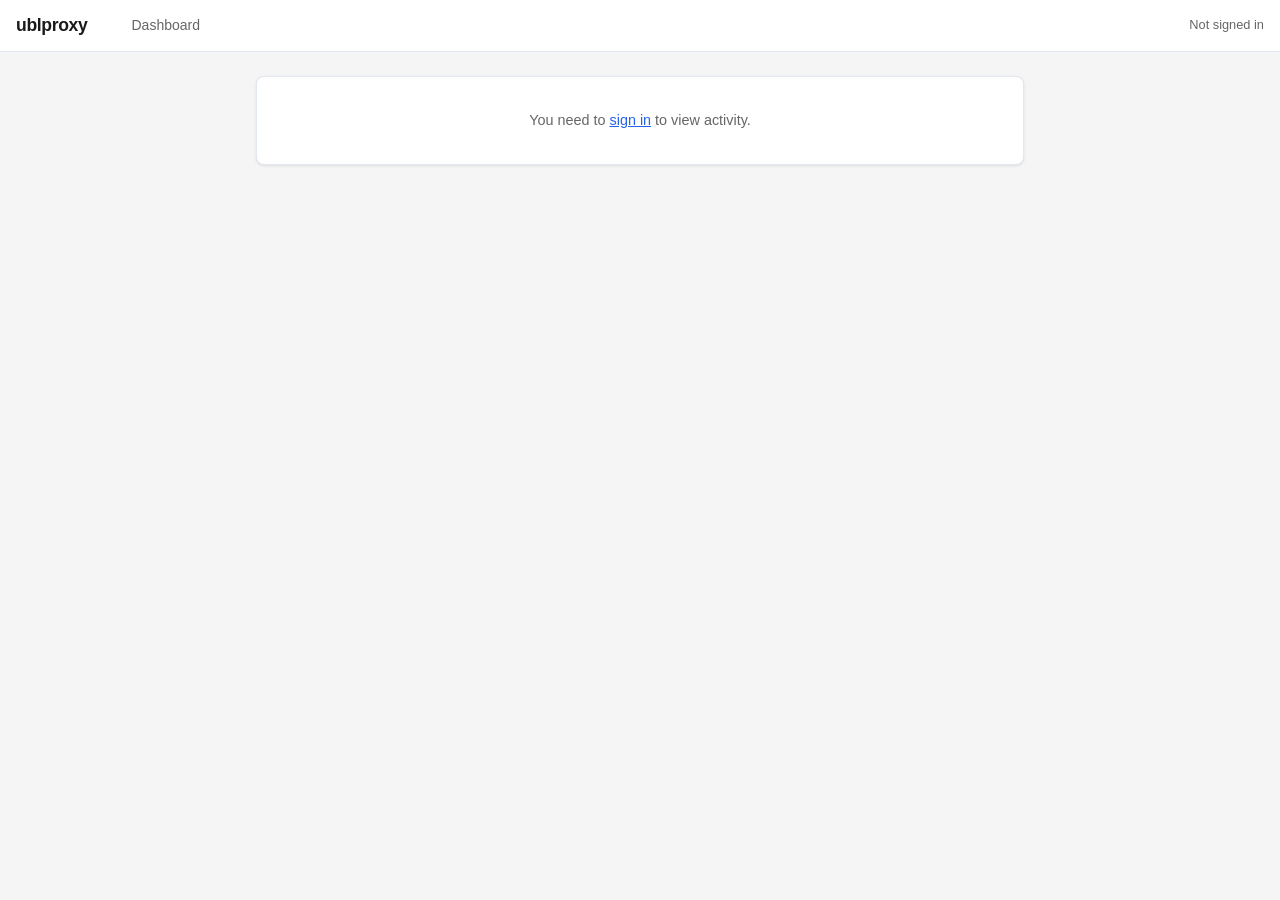
<file: static/activity.html>
<!DOCTYPE html>
<html lang="en">
<head>
<meta charset="utf-8">
<meta name="viewport" content="width=device-width, initial-scale=1">
<title>Activity - ublproxy</title>
<link rel="stylesheet" href="/static/shared.css">
</head>
<body>
<nav class="nav">
  <a href="/" class="nav-brand">ublproxy</a>
  <ul class="nav-links">
    <li><a href="/" class="nav-link">Dashboard</a></li>
    <li><a href="/rules" class="nav-link" data-auth>Rules</a></li>
    <li><a href="/subscriptions" class="nav-link" data-auth>Subscriptions</a></li>
    <li><a href="/activity" class="nav-link" data-admin>Activity</a></li>
    <li><a href="/users" class="nav-link" data-admin>Users</a></li>
  </ul>
  <div class="nav-right">
    <span class="nav-status" id="nav-status">Checking&hellip;</span>
    <a href="#" class="btn btn-ghost btn-sm hidden" id="nav-logout">Sign out</a>
  </div>
</nav>

<main class="main">
  <div id="unauth-view" class="hidden">
    <div class="card auth-card">
      <p class="page-subtitle">You need to <a href="/" style="color:var(--color-primary)">sign in</a> to view activity.</p>
    </div>
  </div>

  <div id="forbidden-view" class="hidden">
    <div class="card auth-card">
      <p class="page-subtitle">Admin access required to view activity.</p>
    </div>
  </div>

  <div id="auth-view" class="hidden">
    <div class="page-header">
      <h1 class="page-title">Activity</h1>
      <p class="page-subtitle">Recent proxy events. Auto-refreshes every 5 seconds.</p>
    </div>

    <div class="filter-bar" id="filter-bar">
      <button class="filter-btn active" data-filter="all">All</button>
      <button class="filter-btn" data-filter="blocked">Blocked</button>
      <button class="filter-btn" data-filter="passthrough">Passthrough</button>
      <button class="filter-btn" data-filter="element-hidden">Element Hidden</button>
    </div>

    <div class="card">
      <ul class="item-list" id="activity-list"></ul>
      <div class="empty-state" id="activity-empty">No activity yet. Browse the web through the proxy to see events here.</div>
    </div>
  </div>
</main>

<script src="/static/shared.js"></script>
<script>
(function() {
  'use strict';
  var U = window.ublproxy;

  var activityList = document.getElementById('activity-list');
  var activityEmpty = document.getElementById('activity-empty');
  var activeFilter = 'all';
  var refreshTimer = null;
  var allEntries = [];

  function onAuth() {
    if (!U.isAdmin()) {
      U.hide(document.getElementById('auth-view'));
      U.hide(document.getElementById('unauth-view'));
      U.show(document.getElementById('forbidden-view'));
      return;
    }
    U.show(document.getElementById('auth-view'));
    U.hide(document.getElementById('unauth-view'));
    U.hide(document.getElementById('forbidden-view'));
    loadActivity();
    refreshTimer = setInterval(loadActivity, 5000);
  }

  function onUnauth() {
    U.hide(document.getElementById('auth-view'));
    U.hide(document.getElementById('forbidden-view'));
    U.show(document.getElementById('unauth-view'));
    if (refreshTimer) clearInterval(refreshTimer);
  }

  async function loadActivity() {
    try {
      var resp = await fetch('/api/activity?limit=200', { headers: U.authHeaders() });
      if (resp.status === 403) {
        U.hide(document.getElementById('auth-view'));
        U.show(document.getElementById('forbidden-view'));
        if (refreshTimer) clearInterval(refreshTimer);
        return;
      }
      if (!resp.ok) return;
      allEntries = await resp.json();
      renderActivity();
    } catch (_) {}
  }

  function renderActivity() {
    var filtered = activeFilter === 'all' ? allEntries : allEntries.filter(function(e) {
      return e.type === activeFilter;
    });

    activityList.innerHTML = '';

    if (filtered.length === 0) {
      activityEmpty.textContent = activeFilter === 'all'
        ? 'No activity yet. Browse the web through the proxy to see events here.'
        : 'No ' + activeFilter + ' events.';
      U.show(activityEmpty);
      return;
    }
    U.hide(activityEmpty);

    filtered.forEach(function(entry) {
      var li = document.createElement('li');
      li.className = 'activity-item';

      var time = document.createElement('span');
      time.className = 'activity-time';
      time.textContent = formatTime(entry.timestamp);

      var badge = document.createElement('span');
      badge.className = 'badge ' + badgeClass(entry.type);
      badge.textContent = entry.type;

      var detail = document.createElement('div');
      detail.className = 'activity-detail';
      detail.textContent = entry.url || entry.host;

      if (entry.rule) {
        var ruleEl = document.createElement('div');
        ruleEl.className = 'activity-rule';
        ruleEl.textContent = entry.rule;
        detail.appendChild(ruleEl);
      }

      li.appendChild(time);
      li.appendChild(badge);
      li.appendChild(detail);
      activityList.appendChild(li);
    });
  }

  function badgeClass(type) {
    if (type === 'blocked') return 'badge-blocked';
    if (type === 'passthrough') return 'badge-passthrough';
    if (type === 'element-hidden') return 'badge-element';
    return 'badge-allowed';
  }

  function formatTime(ts) {
    if (!ts) return '';
    var d = new Date(ts);
    var h = d.getHours().toString().padStart(2, '0');
    var m = d.getMinutes().toString().padStart(2, '0');
    var s = d.getSeconds().toString().padStart(2, '0');
    return h + ':' + m + ':' + s;
  }

  // Filter buttons
  document.querySelectorAll('.filter-btn').forEach(function(btn) {
    btn.addEventListener('click', function() {
      document.querySelectorAll('.filter-btn').forEach(function(b) { b.classList.remove('active'); });
      btn.classList.add('active');
      activeFilter = btn.dataset.filter;
      renderActivity();
    });
  });

  U.checkSession(onAuth, onUnauth);
})();
</script>
</body>
</html>
</file>
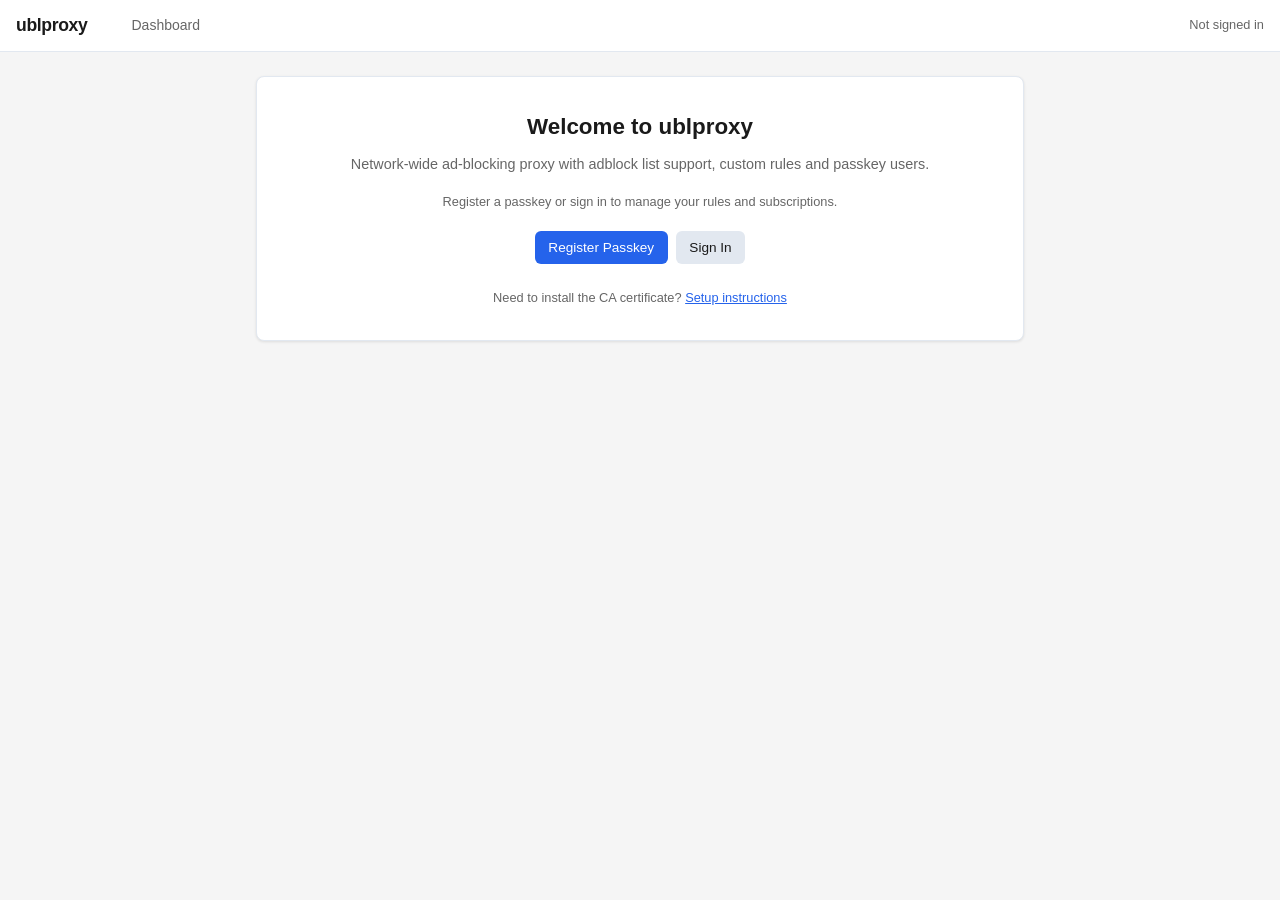
<file: static/portal.html>
<!DOCTYPE html>
<html lang="en">
<head>
<meta charset="utf-8">
<meta name="viewport" content="width=device-width, initial-scale=1">
<title>ublproxy</title>
<link rel="stylesheet" href="/static/shared.css">
</head>
<body>
<nav class="nav">
  <a href="/" class="nav-brand">ublproxy</a>
  <ul class="nav-links">
    <li><a href="/" class="nav-link">Dashboard</a></li>
    <li><a href="/rules" class="nav-link" data-auth>Rules</a></li>
    <li><a href="/subscriptions" class="nav-link" data-auth>Subscriptions</a></li>
    <li><a href="/activity" class="nav-link" data-admin>Activity</a></li>
    <li><a href="/users" class="nav-link" data-admin>Users</a></li>
  </ul>
  <div class="nav-right">
    <span class="nav-status" id="nav-status">Checking&hellip;</span>
    <a href="#" class="btn btn-ghost btn-sm hidden" id="nav-logout">Sign out</a>
  </div>
</nav>

<main class="main">
  <!-- Unauthenticated: show auth card -->
  <div id="unauth-view" class="hidden">
    <div class="card auth-card">
      <h2 class="page-title">Welcome to ublproxy</h2>
      <p class="page-subtitle" style="margin-top:0.5rem">Network-wide ad-blocking proxy with adblock list support, custom rules and passkey users.</p>
      <p class="help-text" style="margin-top:1rem">Register a passkey or sign in to manage your rules and subscriptions.</p>
      <div class="auth-buttons" style="margin-top:1.25rem">
        <button class="btn btn-primary" id="btn-register">Register Passkey</button>
        <button class="btn btn-secondary" id="btn-login">Sign In</button>
      </div>
      <div class="msg" id="auth-msg"></div>
      <p class="help-text" style="margin-top:1.5rem">
        Need to install the CA certificate? <a href="/setup" style="color:var(--color-primary)">Setup instructions</a>
      </p>
    </div>
  </div>

  <!-- Authenticated: show dashboard -->
  <div id="auth-view" class="hidden">
    <div class="page-header">
      <h1 class="page-title">Dashboard</h1>
      <p class="page-subtitle">Your ad-blocking proxy at a glance.</p>
    </div>

    <div class="stats-grid" id="stats-grid">
      <div class="stat-card">
        <div class="stat-value" id="stat-rules">-</div>
        <div class="stat-label">Custom rules</div>
      </div>
      <div class="stat-card">
        <div class="stat-value" id="stat-subs">-</div>
        <div class="stat-label">Subscriptions</div>
      </div>
      <div class="stat-card">
        <div class="stat-value" id="stat-blocked">-</div>
        <div class="stat-label">Blocked recently</div>
      </div>
      <div class="stat-card">
        <div class="stat-value" id="stat-passthrough">-</div>
        <div class="stat-label">Passthrough</div>
      </div>
    </div>

    <div class="card">
      <div class="card-header">
        <h3 class="card-title">Element Picker</h3>
      </div>
      <p class="help-text" style="margin-top:0">
        Press <kbd>Alt+Shift+B</kbd> on any proxied page to open the interactive element picker.
        Select an element to create a CSS hiding rule that removes it from the page.
      </p>
    </div>

    <div class="card">
      <div class="card-header">
        <h3 class="card-title">Quick Links</h3>
      </div>
      <p class="help-text" style="margin-top:0">
        <a href="/rules" style="color:var(--color-primary)">Manage Rules</a> &middot;
        <a href="/subscriptions" style="color:var(--color-primary)">Manage Subscriptions</a> &middot;
        <a href="/activity" style="color:var(--color-primary)">View Activity</a> &middot;
        <a href="/setup" style="color:var(--color-primary)">Setup Instructions</a>
      </p>
    </div>
  </div>
</main>

<script src="/static/shared.js"></script>
<script>
(function() {
  'use strict';
  var U = window.ublproxy;

  var authView = document.getElementById('auth-view');
  var unauthView = document.getElementById('unauth-view');
  var authMsg = document.getElementById('auth-msg');

  function onAuth() {
    U.hide(unauthView);
    U.show(authView);
    loadStats();
  }

  function onUnauth() {
    U.show(unauthView);
    U.hide(authView);
  }

  async function loadStats() {
    try {
      var [rulesResp, subsResp, statsResp] = await Promise.all([
        fetch('/api/rules', { headers: U.authHeaders() }),
        fetch('/api/subscriptions', { headers: U.authHeaders() }),
        fetch('/api/activity/stats', { headers: U.authHeaders() })
      ]);

      if (rulesResp.ok) {
        var rules = await rulesResp.json();
        document.getElementById('stat-rules').textContent = rules.length;
      }
      if (subsResp.ok) {
        var subs = await subsResp.json();
        document.getElementById('stat-subs').textContent = subs.length;
      }
      if (statsResp.ok) {
        var stats = await statsResp.json();
        document.getElementById('stat-blocked').textContent = stats.blocked || 0;
        document.getElementById('stat-passthrough').textContent = stats.passthrough || 0;
      }
    } catch (_) {}
  }

  document.getElementById('btn-register').addEventListener('click', function() {
    U.register(authMsg, function() { U.checkSession(onAuth, onUnauth); });
  });

  document.getElementById('btn-login').addEventListener('click', function() {
    U.login(authMsg, function() { U.checkSession(onAuth, onUnauth); });
  });

  U.checkSession(onAuth, onUnauth);
})();
</script>
</body>
</html>
</file>
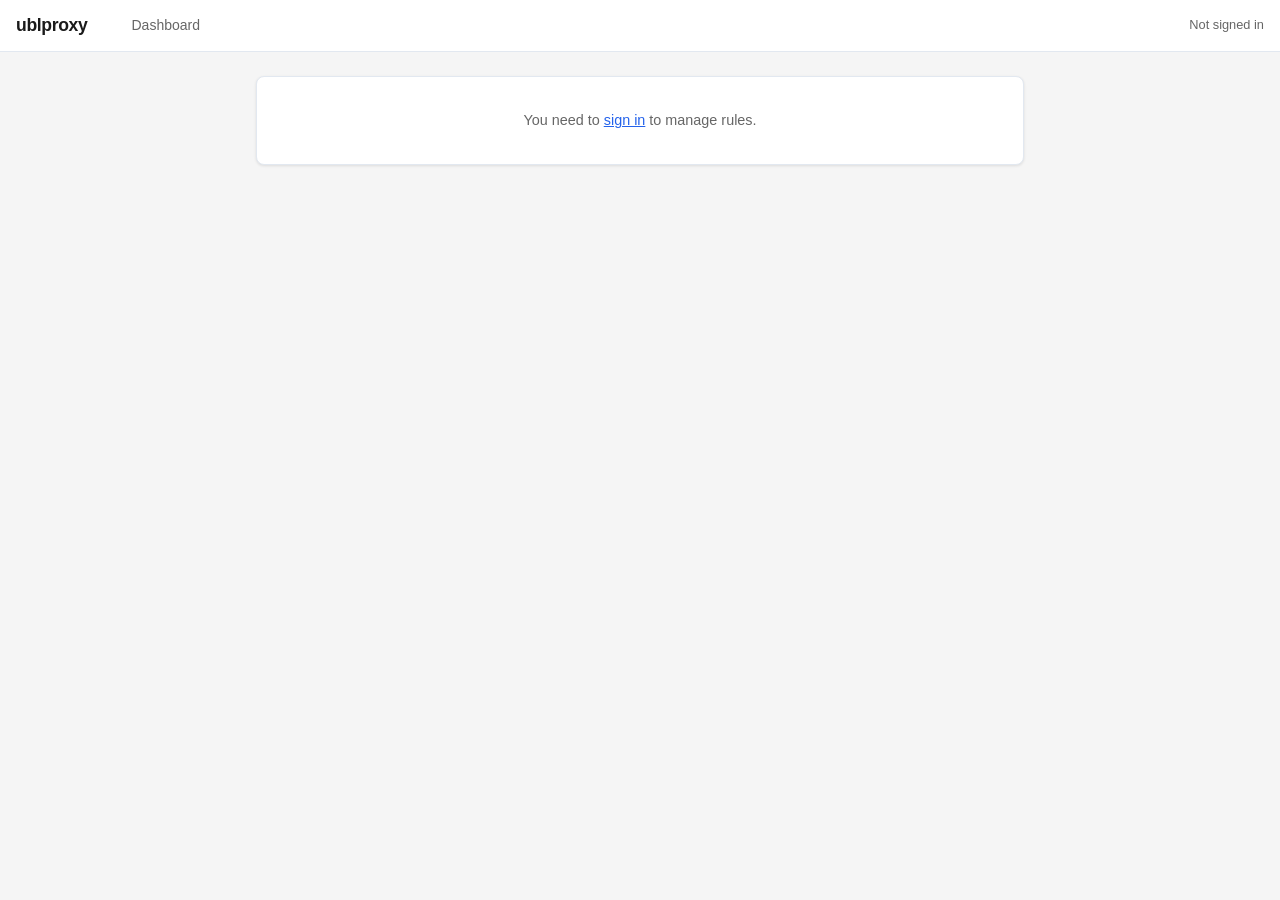
<file: static/rules.html>
<!DOCTYPE html>
<html lang="en">
<head>
<meta charset="utf-8">
<meta name="viewport" content="width=device-width, initial-scale=1">
<title>Rules - ublproxy</title>
<link rel="stylesheet" href="/static/shared.css">
</head>
<body>
<nav class="nav">
  <a href="/" class="nav-brand">ublproxy</a>
  <ul class="nav-links">
    <li><a href="/" class="nav-link">Dashboard</a></li>
    <li><a href="/rules" class="nav-link" data-auth>Rules</a></li>
    <li><a href="/subscriptions" class="nav-link" data-auth>Subscriptions</a></li>
    <li><a href="/activity" class="nav-link" data-admin>Activity</a></li>
    <li><a href="/users" class="nav-link" data-admin>Users</a></li>
  </ul>
  <div class="nav-right">
    <span class="nav-status" id="nav-status">Checking&hellip;</span>
    <a href="#" class="btn btn-ghost btn-sm hidden" id="nav-logout">Sign out</a>
  </div>
</nav>

<main class="main">
  <div id="unauth-view" class="hidden">
    <div class="card auth-card">
      <p class="page-subtitle">You need to <a href="/" style="color:var(--color-primary)">sign in</a> to manage rules.</p>
    </div>
  </div>

  <div id="auth-view" class="hidden">
    <div class="page-header">
      <h1 class="page-title">Rules <span class="card-count" id="rules-count"></span></h1>
      <p class="page-subtitle">Custom blocking and element hiding rules.</p>
    </div>

    <div class="card">
      <div class="card-header">
        <h3 class="card-title">Add Rule</h3>
      </div>
      <div class="form-row">
        <input type="text" class="form-input" id="rule-input" placeholder="Rule (e.g. ##.ad-banner or ||ads.example.com^)">
        <input type="text" class="form-input form-input-narrow" id="rule-domain" placeholder="Domain (optional)">
        <button class="btn btn-primary btn-sm" id="btn-add-rule">Add</button>
      </div>
      <div class="msg" id="rules-msg"></div>
      <details style="margin-top:0.75rem">
        <summary style="font-size:0.8rem;color:var(--color-text-muted);cursor:pointer">Syntax reference</summary>
        <div class="help-text" style="margin-top:0.5rem">
          <strong>Block a domain:</strong> <code>||ads.example.com^</code><br>
          <strong>Block a URL pattern:</strong> <code>/ads/*</code> or <code>||example.com/ads/</code><br>
          <strong>Hide an element:</strong> <code>##.ad-banner</code> or <code>example.com##.sidebar-ad</code><br>
          <strong>Exception (allow):</strong> <code>@@||example.com^</code> (overrides blocks, enables passthrough)<br>
          <strong>Unhide an element:</strong> <code>#@#.ad-banner</code> (overrides element hiding)<br>
          <br>
          You can also use the element picker (<kbd>Alt+Shift+B</kbd>) on any proxied page to visually select elements to hide.
        </div>
      </details>
    </div>

    <div class="card">
      <div class="search-bar">
        <input type="text" class="search-input" id="rules-search" placeholder="Search rules...">
      </div>
      <ul class="item-list" id="rules-list"></ul>
      <div class="empty-state hidden" id="rules-empty">
        No custom rules yet. Use the element picker (<kbd>Alt+Shift+B</kbd>) on any proxied page, or add one above.
      </div>
    </div>
  </div>
</main>

<script src="/static/shared.js"></script>
<script>
(function() {
  'use strict';
  var U = window.ublproxy;

  var rulesList = document.getElementById('rules-list');
  var rulesEmpty = document.getElementById('rules-empty');
  var rulesCount = document.getElementById('rules-count');
  var rulesMsgEl = document.getElementById('rules-msg');
  var ruleInput = document.getElementById('rule-input');
  var ruleDomain = document.getElementById('rule-domain');
  var searchInput = document.getElementById('rules-search');

  var allRules = [];

  function onAuth() {
    U.show(document.getElementById('auth-view'));
    U.hide(document.getElementById('unauth-view'));
    loadRules();
  }

  function onUnauth() {
    U.hide(document.getElementById('auth-view'));
    U.show(document.getElementById('unauth-view'));
  }

  async function loadRules() {
    try {
      var resp = await fetch('/api/rules', { headers: U.authHeaders() });
      if (!resp.ok) return;
      allRules = await resp.json();
      renderRules(allRules);
    } catch (_) {}
  }

  function renderRules(rules) {
    var query = (searchInput.value || '').toLowerCase();
    var filtered = query ? rules.filter(function(r) {
      return r.rule.toLowerCase().indexOf(query) >= 0 ||
             (r.domain && r.domain.toLowerCase().indexOf(query) >= 0);
    }) : rules;

    rulesCount.textContent = '(' + rules.length + ')';
    rulesList.innerHTML = '';

    if (filtered.length === 0) {
      if (rules.length === 0) {
        U.show(rulesEmpty);
      } else {
        rulesEmpty.textContent = 'No rules match your search.';
        rulesEmpty.style.fontStyle = 'italic';
        U.show(rulesEmpty);
      }
      return;
    }
    U.hide(rulesEmpty);

    filtered.forEach(function(r) {
      var li = document.createElement('li');
      li.className = 'item';

      var toggle = document.createElement('label');
      toggle.className = 'toggle';
      toggle.innerHTML = '<input type="checkbox"' + (r.enabled ? ' checked' : '') + '><span class="toggle-slider"></span>';
      toggle.querySelector('input').addEventListener('change', function() { toggleRule(r.id, this.checked); });

      var text = document.createElement('span');
      text.className = 'item-text';
      text.textContent = r.rule;
      text.title = r.rule;

      var meta = document.createElement('span');
      meta.className = 'item-meta';
      meta.textContent = r.domain || 'all sites';

      var del = document.createElement('button');
      del.className = 'btn btn-danger btn-sm';
      del.textContent = 'Delete';
      del.addEventListener('click', function() { deleteRule(r.id); });

      li.appendChild(toggle);
      li.appendChild(text);
      li.appendChild(meta);
      li.appendChild(del);
      rulesList.appendChild(li);
    });
  }

  async function addRule() {
    U.clearMsg(rulesMsgEl);
    var rule = ruleInput.value.trim();
    if (!rule) { U.showMsg(rulesMsgEl, 'Rule text is required.', 'error'); return; }
    var domain = ruleDomain.value.trim();
    try {
      var resp = await fetch('/api/rules', {
        method: 'POST', headers: U.authHeaders(), body: JSON.stringify({ rule: rule, domain: domain })
      });
      if (!resp.ok) { var e = await resp.json(); throw new Error(e.error || 'Failed to add rule'); }
      ruleInput.value = '';
      ruleDomain.value = '';
      loadRules();
    } catch (err) {
      U.showMsg(rulesMsgEl, 'Failed: ' + err.message, 'error');
    }
  }

  async function toggleRule(id, enabled) {
    try {
      await fetch('/api/rules/' + id, {
        method: 'PATCH', headers: U.authHeaders(), body: JSON.stringify({ enabled: enabled })
      });
    } catch (_) {}
  }

  async function deleteRule(id) {
    try {
      await fetch('/api/rules/' + id, { method: 'DELETE', headers: U.authHeaders() });
      loadRules();
    } catch (_) {}
  }

  document.getElementById('btn-add-rule').addEventListener('click', addRule);
  ruleInput.addEventListener('keydown', function(e) { if (e.key === 'Enter') addRule(); });
  searchInput.addEventListener('input', function() { renderRules(allRules); });

  U.checkSession(onAuth, onUnauth);
})();
</script>
</body>
</html>
</file>
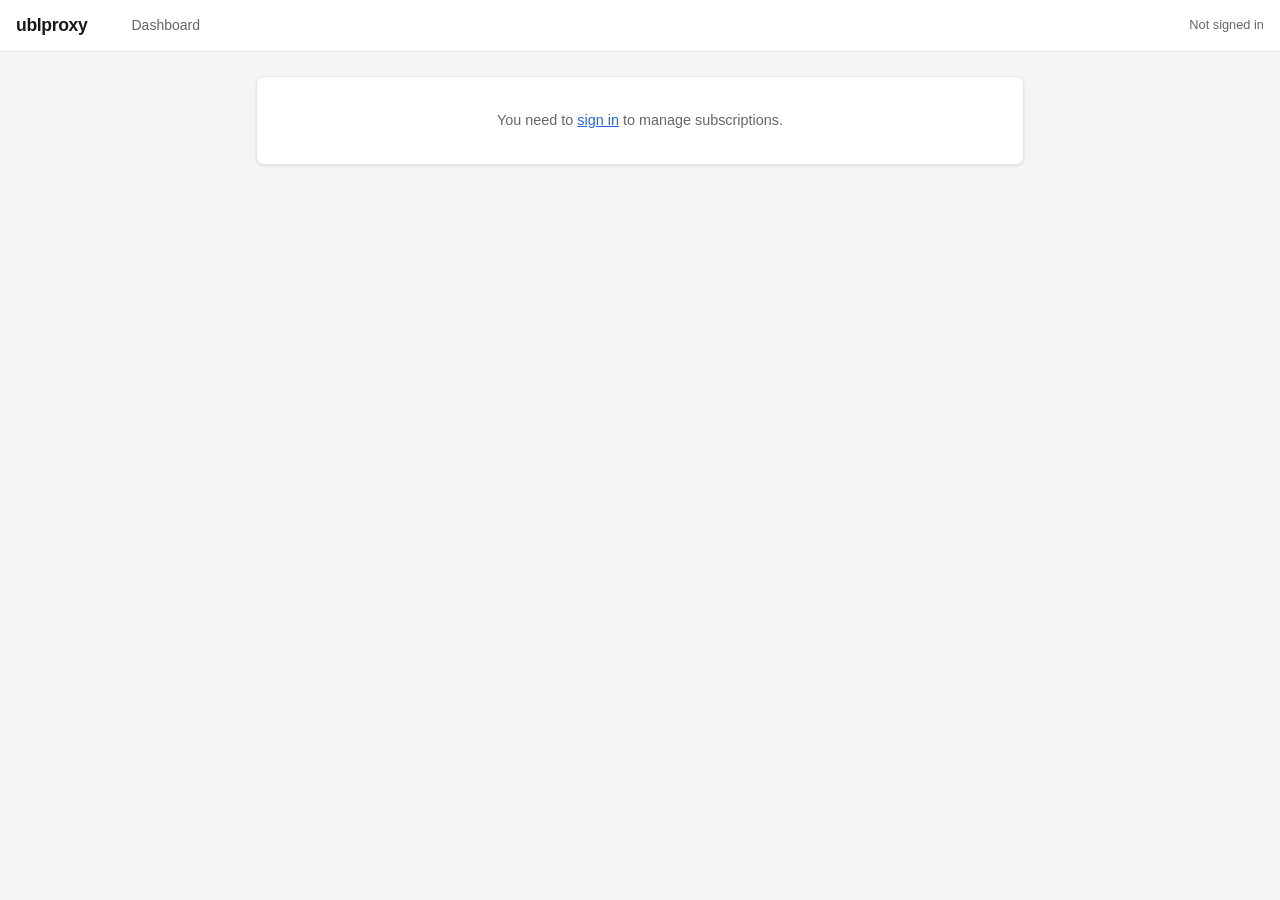
<file: static/subscriptions.html>
<!DOCTYPE html>
<html lang="en">
<head>
<meta charset="utf-8">
<meta name="viewport" content="width=device-width, initial-scale=1">
<title>Subscriptions - ublproxy</title>
<link rel="stylesheet" href="/static/shared.css">
</head>
<body>
<nav class="nav">
  <a href="/" class="nav-brand">ublproxy</a>
  <ul class="nav-links">
    <li><a href="/" class="nav-link">Dashboard</a></li>
    <li><a href="/rules" class="nav-link" data-auth>Rules</a></li>
    <li><a href="/subscriptions" class="nav-link" data-auth>Subscriptions</a></li>
    <li><a href="/activity" class="nav-link" data-admin>Activity</a></li>
    <li><a href="/users" class="nav-link" data-admin>Users</a></li>
  </ul>
  <div class="nav-right">
    <span class="nav-status" id="nav-status">Checking&hellip;</span>
    <a href="#" class="btn btn-ghost btn-sm hidden" id="nav-logout">Sign out</a>
  </div>
</nav>

<main class="main">
  <div id="unauth-view" class="hidden">
    <div class="card auth-card">
      <p class="page-subtitle">You need to <a href="/" style="color:var(--color-primary)">sign in</a> to manage subscriptions.</p>
    </div>
  </div>

  <div id="auth-view" class="hidden">
    <div class="page-header">
      <h1 class="page-title">Subscriptions <span class="card-count" id="subs-count"></span></h1>
      <p class="page-subtitle">Blocklist subscriptions provide blocking rules from community-maintained lists.</p>
    </div>

    <!-- Suggested lists — prominent for new users -->
    <div class="card" id="suggested-card">
      <div class="card-header">
        <h3 class="card-title">Popular Lists</h3>
      </div>
      <p class="help-text" style="margin-top:0;margin-bottom:0.75rem">
        Click to add a community-maintained blocklist. These lists are updated periodically and contain thousands of rules.
      </p>
      <div style="display:flex;flex-wrap:wrap;gap:0.5rem">
        <button class="btn btn-primary btn-sm suggest-link" data-url="https://easylist.to/easylist/easylist.txt" data-name="EasyList">+ EasyList</button>
        <button class="btn btn-primary btn-sm suggest-link" data-url="https://easylist.to/easylist/easyprivacy.txt" data-name="EasyPrivacy">+ EasyPrivacy</button>
        <button class="btn btn-secondary btn-sm suggest-link" data-url="https://easylist.to/easylist/fanboy-social.txt" data-name="Fanboy Social">+ Fanboy Social</button>
        <button class="btn btn-secondary btn-sm suggest-link" data-url="https://secure.fanboy.co.nz/fanboy-annoyance.txt" data-name="Fanboy Annoyances">+ Fanboy Annoyances</button>
        <button class="btn btn-secondary btn-sm suggest-link" data-url="https://raw.githubusercontent.com/nickspaargaren/no-google/refs/heads/master/pihole-google.txt" data-name="No Google">+ No Google</button>
      </div>
      <div class="msg" id="suggest-msg"></div>
    </div>

    <!-- Subscription list + add form -->
    <div class="card">
      <div class="card-header">
        <h3 class="card-title">Your Subscriptions</h3>
        <button class="btn btn-secondary btn-sm" id="btn-refresh-subs">Refresh All</button>
      </div>
      <ul class="item-list" id="subs-list"></ul>
      <div class="empty-state hidden" id="subs-empty">No subscriptions yet. Add one from the popular lists above, or enter a custom URL below.</div>

      <div class="form-row">
        <input type="text" class="form-input" id="sub-url" placeholder="Blocklist URL (e.g. https://easylist.to/easylist/easylist.txt)">
        <input type="text" class="form-input form-input-narrow" id="sub-name" placeholder="Name (optional)">
        <button class="btn btn-primary btn-sm" id="btn-add-sub">Add</button>
      </div>

      <div class="msg" id="subs-msg"></div>
    </div>
  </div>
</main>

<script src="/static/shared.js"></script>
<script>
(function() {
  'use strict';
  var U = window.ublproxy;

  var subsList = document.getElementById('subs-list');
  var subsEmpty = document.getElementById('subs-empty');
  var subsCount = document.getElementById('subs-count');
  var subsMsgEl = document.getElementById('subs-msg');
  var suggestMsgEl = document.getElementById('suggest-msg');
  var subUrl = document.getElementById('sub-url');
  var subName = document.getElementById('sub-name');

  function onAuth() {
    U.show(document.getElementById('auth-view'));
    U.hide(document.getElementById('unauth-view'));
    loadSubscriptions();
  }

  function onUnauth() {
    U.hide(document.getElementById('auth-view'));
    U.show(document.getElementById('unauth-view'));
  }

  async function loadSubscriptions() {
    try {
      var resp = await fetch('/api/subscriptions', { headers: U.authHeaders() });
      if (!resp.ok) return;
      var subs = await resp.json();
      renderSubscriptions(subs);
    } catch (_) {}
  }

  function renderSubscriptions(subs) {
    subsCount.textContent = '(' + subs.length + ')';
    subsList.innerHTML = '';

    if (subs.length === 0) {
      U.show(subsEmpty);
      return;
    }
    U.hide(subsEmpty);

    subs.forEach(function(s) {
      var li = document.createElement('li');
      li.className = 'item';

      var toggle = document.createElement('label');
      toggle.className = 'toggle';
      toggle.innerHTML = '<input type="checkbox"' + (s.enabled ? ' checked' : '') + '><span class="toggle-slider"></span>';
      toggle.querySelector('input').addEventListener('change', function() { toggleSubscription(s.id, this.checked); });

      var info = document.createElement('div');
      info.className = 'item-info';

      var nameRow = document.createElement('div');
      nameRow.className = 'item-name';
      nameRow.textContent = s.name || s.url;
      info.appendChild(nameRow);

      if (s.name) {
        var urlRow = document.createElement('div');
        urlRow.className = 'item-url';
        urlRow.textContent = s.url;
        info.appendChild(urlRow);
      }

      var del = document.createElement('button');
      del.className = 'btn btn-danger btn-sm';
      del.textContent = 'Delete';
      del.addEventListener('click', function() { deleteSubscription(s.id); });

      li.appendChild(toggle);
      li.appendChild(info);
      li.appendChild(del);
      subsList.appendChild(li);
    });
  }

  async function addSubscription(url, name, msgEl) {
    U.clearMsg(msgEl);
    if (!url) { U.showMsg(msgEl, 'URL is required.', 'error'); return; }
    try {
      var resp = await fetch('/api/subscriptions', {
        method: 'POST', headers: U.authHeaders(), body: JSON.stringify({ url: url, name: name || '' })
      });
      if (!resp.ok) { var e = await resp.json(); throw new Error(e.error || 'Failed to add subscription'); }
      subUrl.value = '';
      subName.value = '';
      U.showMsg(msgEl, 'Subscription added.', 'success');
      loadSubscriptions();
    } catch (err) {
      U.showMsg(msgEl, 'Failed: ' + err.message, 'error');
    }
  }

  async function toggleSubscription(id, enabled) {
    try {
      await fetch('/api/subscriptions/' + id, {
        method: 'PATCH', headers: U.authHeaders(), body: JSON.stringify({ enabled: enabled })
      });
    } catch (_) {}
  }

  async function deleteSubscription(id) {
    try {
      await fetch('/api/subscriptions/' + id, { method: 'DELETE', headers: U.authHeaders() });
      loadSubscriptions();
    } catch (_) {}
  }

  async function refreshSubscriptions() {
    U.clearMsg(subsMsgEl);
    var btn = document.getElementById('btn-refresh-subs');
    btn.disabled = true;
    btn.textContent = 'Refreshing\u2026';
    try {
      var resp = await fetch('/api/subscriptions/refresh', { method: 'POST', headers: U.authHeaders() });
      if (!resp.ok) { var e = await resp.json(); throw new Error(e.error || 'Refresh failed'); }
      U.showMsg(subsMsgEl, 'All blocklists refreshed.', 'success');
    } catch (err) {
      U.showMsg(subsMsgEl, 'Refresh failed: ' + err.message, 'error');
    } finally {
      btn.disabled = false;
      btn.textContent = 'Refresh All';
    }
  }

  document.getElementById('btn-add-sub').addEventListener('click', function() {
    addSubscription(subUrl.value.trim(), subName.value.trim(), subsMsgEl);
  });
  subUrl.addEventListener('keydown', function(e) {
    if (e.key === 'Enter') addSubscription(subUrl.value.trim(), subName.value.trim(), subsMsgEl);
  });
  document.getElementById('btn-refresh-subs').addEventListener('click', refreshSubscriptions);

  document.querySelectorAll('.suggest-link').forEach(function(link) {
    link.addEventListener('click', function(e) {
      e.preventDefault();
      addSubscription(this.dataset.url, this.dataset.name, suggestMsgEl);
    });
  });

  U.checkSession(onAuth, onUnauth);
})();
</script>
</body>
</html>
</file>
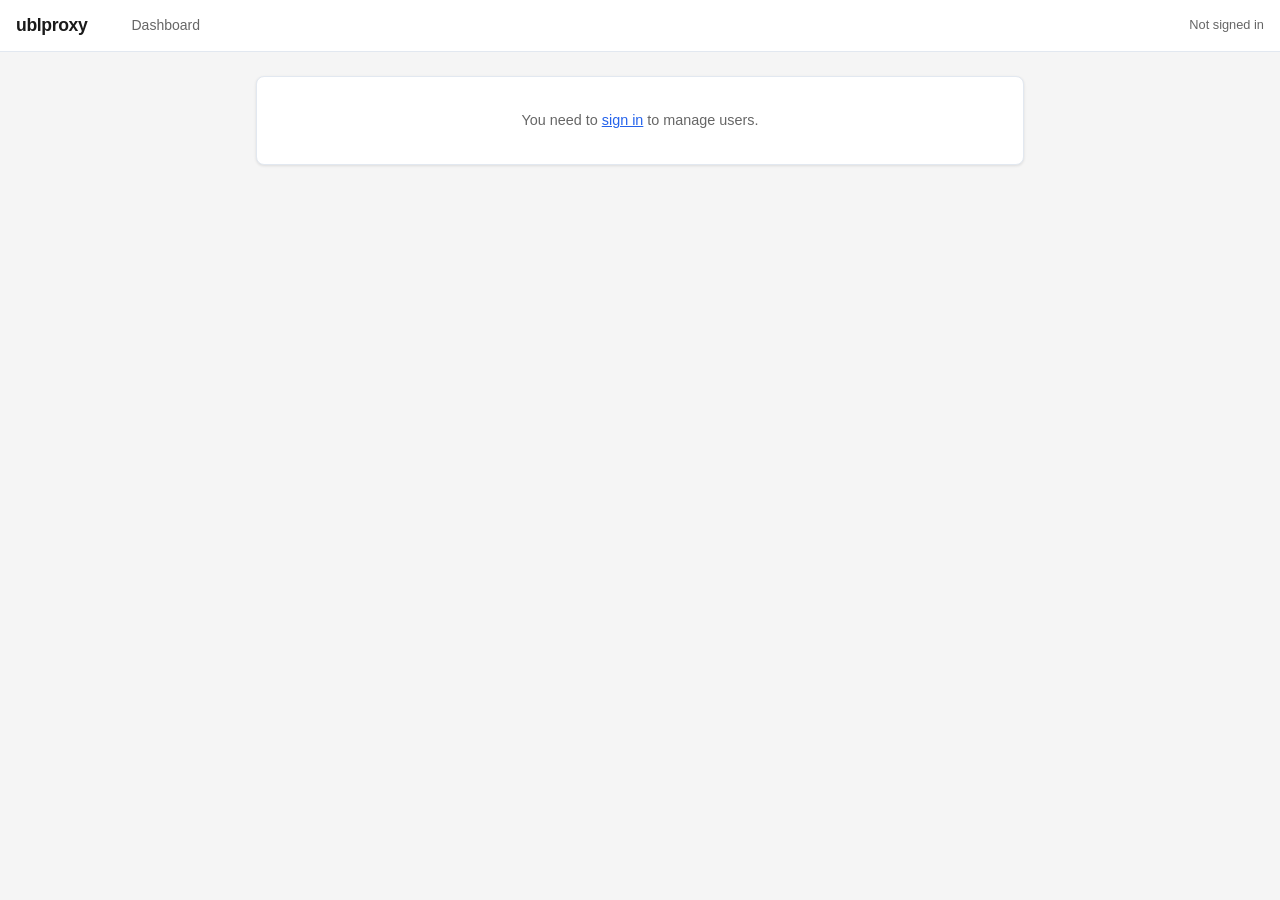
<file: static/users.html>
<!DOCTYPE html>
<html lang="en">
<head>
<meta charset="utf-8">
<meta name="viewport" content="width=device-width, initial-scale=1">
<title>Users - ublproxy</title>
<link rel="stylesheet" href="/static/shared.css">
</head>
<body>
<nav class="nav">
  <a href="/" class="nav-brand">ublproxy</a>
  <ul class="nav-links">
    <li><a href="/" class="nav-link">Dashboard</a></li>
    <li><a href="/rules" class="nav-link" data-auth>Rules</a></li>
    <li><a href="/subscriptions" class="nav-link" data-auth>Subscriptions</a></li>
    <li><a href="/activity" class="nav-link" data-admin>Activity</a></li>
    <li><a href="/users" class="nav-link" data-admin>Users</a></li>
  </ul>
  <div class="nav-right">
    <span class="nav-status" id="nav-status">Checking&hellip;</span>
    <a href="#" class="btn btn-ghost btn-sm hidden" id="nav-logout">Sign out</a>
  </div>
</nav>

<main class="main">
  <div id="unauth-view" class="hidden">
    <div class="card auth-card">
      <p class="page-subtitle">You need to <a href="/" style="color:var(--color-primary)">sign in</a> to manage users.</p>
    </div>
  </div>

  <div id="forbidden-view" class="hidden">
    <div class="card auth-card">
      <p class="page-subtitle">Admin access required to manage users.</p>
    </div>
  </div>

  <div id="auth-view" class="hidden">
    <div class="page-header">
      <h1 class="page-title">Users <span class="card-count" id="users-count"></span></h1>
      <p class="page-subtitle">Registered passkey credentials.</p>
    </div>

    <div class="card">
      <ul class="item-list" id="users-list"></ul>
      <div class="empty-state hidden" id="users-empty">No users registered yet.</div>
    </div>
  </div>
</main>

<script src="/static/shared.js"></script>
<script>
(function() {
  'use strict';
  var U = window.ublproxy;

  var usersList = document.getElementById('users-list');
  var usersEmpty = document.getElementById('users-empty');
  var usersCount = document.getElementById('users-count');

  function onAuth() {
    if (!U.isAdmin()) {
      U.hide(document.getElementById('auth-view'));
      U.hide(document.getElementById('unauth-view'));
      U.show(document.getElementById('forbidden-view'));
      return;
    }
    U.show(document.getElementById('auth-view'));
    U.hide(document.getElementById('unauth-view'));
    U.hide(document.getElementById('forbidden-view'));
    loadUsers();
  }

  function onUnauth() {
    U.hide(document.getElementById('auth-view'));
    U.hide(document.getElementById('forbidden-view'));
    U.show(document.getElementById('unauth-view'));
  }

  async function loadUsers() {
    try {
      var resp = await fetch('/api/users', { headers: U.authHeaders() });
      if (resp.status === 403) {
        U.hide(document.getElementById('auth-view'));
        U.show(document.getElementById('forbidden-view'));
        return;
      }
      if (!resp.ok) return;
      var users = await resp.json();
      renderUsers(users);
    } catch (_) {}
  }

  function renderUsers(users) {
    usersCount.textContent = '(' + users.length + ')';
    usersList.innerHTML = '';

    if (users.length === 0) {
      U.show(usersEmpty);
      return;
    }
    U.hide(usersEmpty);

    users.forEach(function(user) {
      var li = document.createElement('li');
      li.className = 'item';

      var info = document.createElement('div');
      info.className = 'item-info';

      var nameRow = document.createElement('div');
      nameRow.className = 'item-name';
      var shortId = user.id.length > 12 ? user.id.slice(0, 12) + '\u2026' : user.id;
      nameRow.textContent = shortId;
      nameRow.title = user.id;
      info.appendChild(nameRow);

      var detailRow = document.createElement('div');
      detailRow.className = 'item-url';
      var created = new Date(user.created_at);
      detailRow.textContent = 'Registered ' + created.toLocaleDateString();
      info.appendChild(detailRow);

      li.appendChild(info);

      if (user.is_admin) {
        var badge = document.createElement('span');
        badge.className = 'badge badge-passthrough';
        badge.textContent = 'Admin';
        badge.style.marginLeft = 'auto';
        badge.style.marginRight = '0.5rem';
        li.appendChild(badge);
      }

      var btn = document.createElement('button');
      btn.className = 'btn btn-sm ' + (user.is_admin ? 'btn-danger' : 'btn-secondary');
      btn.textContent = user.is_admin ? 'Revoke Admin' : 'Make Admin';
      btn.addEventListener('click', function() { toggleAdmin(user.id, !user.is_admin); });
      li.appendChild(btn);

      usersList.appendChild(li);
    });
  }

  async function toggleAdmin(id, isAdmin) {
    try {
      var resp = await fetch('/api/users/' + encodeURIComponent(id), {
        method: 'PATCH',
        headers: U.authHeaders(),
        body: JSON.stringify({ is_admin: isAdmin })
      });
      if (resp.status === 403) {
        var err = await resp.json();
        alert(err.error || 'Forbidden');
        return;
      }
      loadUsers();
    } catch (_) {}
  }

  U.checkSession(onAuth, onUnauth);
})();
</script>
</body>
</html>
</file>
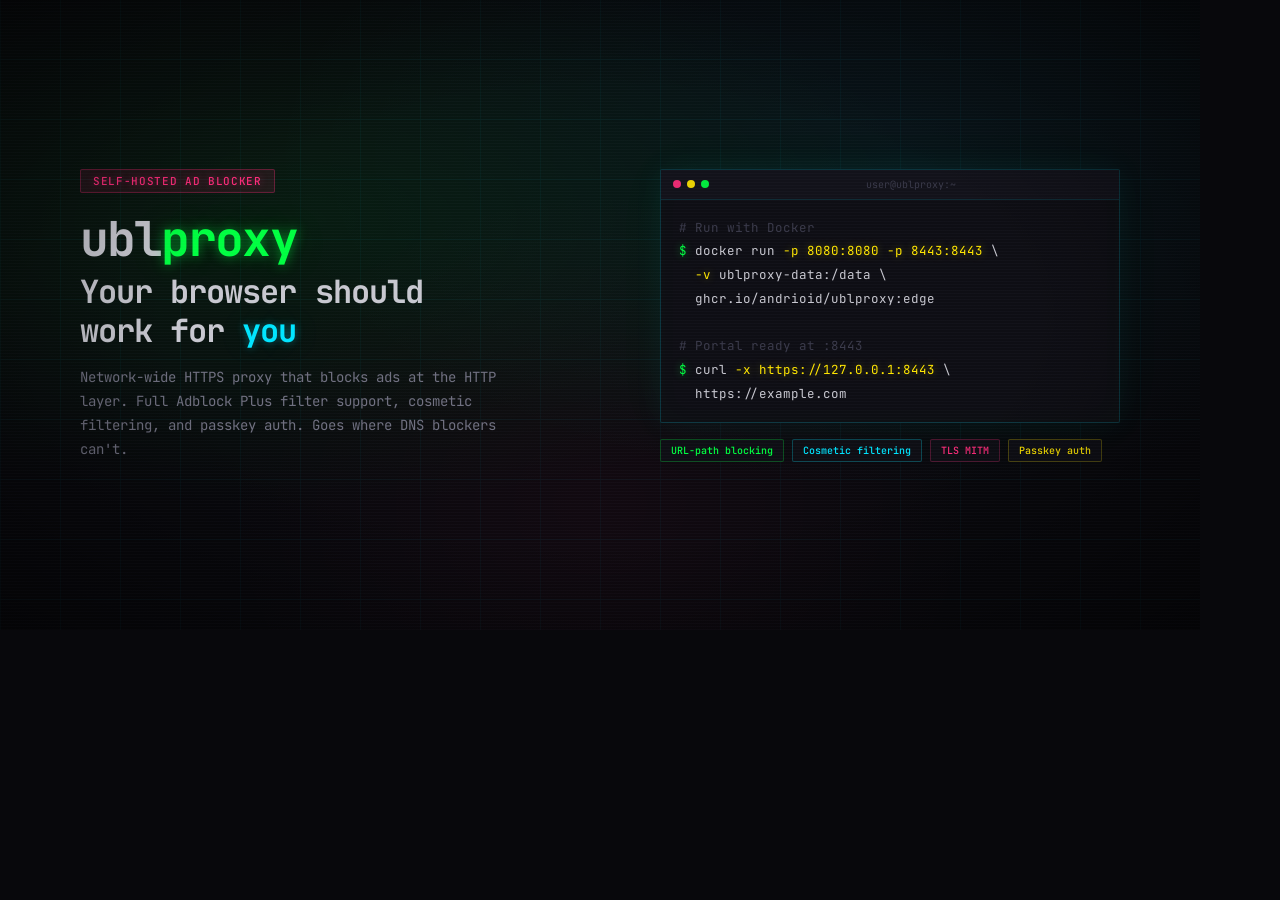
<file: web/og-image.html>
<!DOCTYPE html>
<html lang="en">
<head>
<meta charset="utf-8">
<meta name="viewport" content="width=1200">
<link rel="preconnect" href="https://fonts.googleapis.com">
<link rel="preconnect" href="https://fonts.gstatic.com" crossorigin>
<link href="https://fonts.googleapis.com/css2?family=JetBrains+Mono:wght@400;500;600;700&display=swap" rel="stylesheet">
<style>
*, *::before, *::after { margin: 0; padding: 0; box-sizing: border-box; }

body {
  width: 1200px;
  height: 630px;
  overflow: hidden;
  font-family: 'JetBrains Mono', 'SF Mono', Consolas, monospace;
  background: #08080c;
  color: #c8c8d0;
  -webkit-font-smoothing: antialiased;
  position: relative;
}

/* CRT scanlines */
body::before {
  content: '';
  position: absolute;
  inset: 0;
  background: repeating-linear-gradient(
    0deg,
    rgba(200, 200, 255, 0.025) 0px,
    rgba(200, 200, 255, 0.025) 1px,
    transparent 1px,
    transparent 3px
  );
  pointer-events: none;
  z-index: 10;
}

/* Vignette */
body::after {
  content: '';
  position: absolute;
  inset: 0;
  background: radial-gradient(ellipse at center, transparent 50%, rgba(0, 0, 0, 0.5) 100%);
  pointer-events: none;
  z-index: 10;
}

/* Neon ambient glow */
.glow-bg {
  position: absolute;
  inset: 0;
  background:
    radial-gradient(ellipse at 25% 35%, rgba(0, 255, 65, 0.08) 0%, transparent 50%),
    radial-gradient(ellipse at 75% 25%, rgba(0, 229, 255, 0.06) 0%, transparent 50%),
    radial-gradient(ellipse at 50% 80%, rgba(255, 45, 123, 0.04) 0%, transparent 45%);
  pointer-events: none;
}

.content {
  position: relative;
  z-index: 5;
  width: 100%;
  height: 100%;
  display: flex;
  align-items: center;
  padding: 0 80px;
  gap: 60px;
}

.left {
  flex: 1;
  display: flex;
  flex-direction: column;
  justify-content: center;
}

.badge {
  display: inline-block;
  font-size: 11px;
  font-weight: 500;
  color: #ff2d7b;
  background: rgba(255, 45, 123, 0.1);
  border: 1px solid rgba(255, 45, 123, 0.3);
  border-radius: 2px;
  padding: 4px 12px;
  margin-bottom: 20px;
  letter-spacing: 0.06em;
  text-transform: uppercase;
  text-shadow: 0 0 8px rgba(255, 45, 123, 0.4);
  width: fit-content;
}

.logo {
  font-size: 48px;
  font-weight: 700;
  letter-spacing: -0.04em;
  margin-bottom: 8px;
  line-height: 1.1;
}

.logo .green {
  color: #00ff41;
  text-shadow: 0 0 12px rgba(0, 255, 65, 0.5), 0 0 40px rgba(0, 255, 65, 0.15);
}

h1 {
  font-size: 32px;
  font-weight: 700;
  letter-spacing: -0.03em;
  line-height: 1.2;
  margin-bottom: 16px;
}

h1 em {
  font-style: normal;
  color: #00e5ff;
  text-shadow: 0 0 8px rgba(0, 229, 255, 0.4), 0 0 40px rgba(0, 229, 255, 0.15);
}

.subtitle {
  font-size: 14px;
  color: #707080;
  line-height: 1.7;
  max-width: 440px;
}

.right {
  flex-shrink: 0;
  width: 460px;
  display: flex;
  flex-direction: column;
  justify-content: center;
}

/* Terminal widget */
.terminal {
  background: #0e0e14;
  border: 1px solid rgba(0, 229, 255, 0.18);
  border-radius: 2px;
  overflow: hidden;
  box-shadow:
    0 0 30px rgba(0, 229, 255, 0.06),
    0 0 60px rgba(0, 255, 65, 0.03),
    inset 0 0 30px rgba(0, 255, 65, 0.02);
}

.terminal-bar {
  display: flex;
  align-items: center;
  gap: 6px;
  padding: 8px 12px;
  background: #12121a;
  border-bottom: 1px solid rgba(0, 229, 255, 0.12);
}

.dot {
  width: 8px;
  height: 8px;
  border-radius: 50%;
}

.dot:nth-child(1) { background: #ff2d7b; opacity: 0.9; }
.dot:nth-child(2) { background: #ffe600; opacity: 0.9; }
.dot:nth-child(3) { background: #00ff41; opacity: 0.9; }

.terminal-bar span {
  flex: 1;
  text-align: center;
  font-size: 10px;
  color: #3a3a4a;
}

.terminal-body {
  padding: 16px 18px;
  font-size: 12.5px;
  line-height: 1.9;
}

.prompt { color: #00ff41; text-shadow: 0 0 8px rgba(0, 255, 65, 0.4); }
.cmd { color: #c8c8d0; }
.flag { color: #ffe600; text-shadow: 0 0 8px rgba(255, 230, 0, 0.35); }
.comment { color: #3a3a4a; }

/* Feature tags below terminal */
.tags {
  display: flex;
  gap: 8px;
  margin-top: 16px;
  flex-wrap: wrap;
}

.tag {
  font-size: 10px;
  font-weight: 500;
  padding: 4px 10px;
  border-radius: 2px;
  background: #0e0e14;
  border: 1px solid #1e1e2a;
}

.tag-green { color: #00ff41; border-color: rgba(0, 255, 65, 0.25); }
.tag-cyan { color: #00e5ff; border-color: rgba(0, 229, 255, 0.25); }
.tag-magenta { color: #ff2d7b; border-color: rgba(255, 45, 123, 0.25); }
.tag-yellow { color: #ffe600; border-color: rgba(255, 230, 0, 0.25); }

/* Decorative grid lines */
.grid-lines {
  position: absolute;
  inset: 0;
  z-index: 1;
  pointer-events: none;
  opacity: 0.035;
  background:
    linear-gradient(90deg, #00e5ff 1px, transparent 1px),
    linear-gradient(0deg, #00e5ff 1px, transparent 1px);
  background-size: 60px 60px;
}
</style>
</head>
<body>
  <div class="glow-bg"></div>
  <div class="grid-lines"></div>

  <div class="content">
    <div class="left">
      <div class="badge">Self-hosted ad blocker</div>
      <div class="logo">ubl<span class="green">proxy</span></div>
      <h1>Your browser should<br>work for <em>you</em></h1>
      <p class="subtitle">Network-wide HTTPS proxy that blocks ads at the HTTP layer. Full Adblock Plus filter support, cosmetic filtering, and passkey auth. Goes where DNS blockers can't.</p>
    </div>

    <div class="right">
      <div class="terminal">
        <div class="terminal-bar">
          <div class="dot"></div>
          <div class="dot"></div>
          <div class="dot"></div>
          <span>user@ublproxy:~</span>
        </div>
        <div class="terminal-body">
          <span class="comment"># Run with Docker</span><br>
          <span class="prompt">$</span> <span class="cmd">docker run</span> <span class="flag">-p 8080:8080 -p 8443:8443</span> <span class="cmd">\</span><br>
          &nbsp;&nbsp;<span class="flag">-v</span> <span class="cmd">ublproxy-data:/data</span> <span class="cmd">\</span><br>
          &nbsp;&nbsp;<span class="cmd">ghcr.io/andrioid/ublproxy:edge</span><br>
          <br>
          <span class="comment"># Portal ready at :8443</span><br>
          <span class="prompt">$</span> <span class="cmd">curl</span> <span class="flag">-x https://127.0.0.1:8443</span> <span class="cmd">\</span><br>
          &nbsp;&nbsp;<span class="cmd">https://example.com</span>
        </div>
      </div>

      <div class="tags">
        <span class="tag tag-green">URL-path blocking</span>
        <span class="tag tag-cyan">Cosmetic filtering</span>
        <span class="tag tag-magenta">TLS MITM</span>
        <span class="tag tag-yellow">Passkey auth</span>
      </div>
    </div>
  </div>
</body>
</html>
</file>
<file: static/shared.css>
/* ublproxy shared styles */
*, *::before, *::after { margin: 0; padding: 0; box-sizing: border-box; }

:root {
  --color-bg: #f5f5f5;
  --color-surface: #fff;
  --color-border: #e2e8f0;
  --color-border-light: #f0f0f0;
  --color-text: #1a1a1a;
  --color-text-muted: #666;
  --color-text-faint: #999;
  --color-primary: #2563eb;
  --color-primary-hover: #1d4ed8;
  --color-danger: #ef4444;
  --color-danger-hover: #dc2626;
  --color-success-bg: #f0fdf4;
  --color-success-text: #166534;
  --color-success-border: #bbf7d0;
  --color-error-bg: #fef2f2;
  --color-error-text: #991b1b;
  --color-error-border: #fecaca;
  --color-info-bg: #eff6ff;
  --color-info-text: #1e40af;
  --color-info-border: #bfdbfe;
  --color-code-bg: #f0f0f0;
  --font-sans: -apple-system, BlinkMacSystemFont, "Segoe UI", Roboto, Helvetica, Arial, sans-serif;
  --font-mono: "SF Mono", SFMono-Regular, Consolas, "Liberation Mono", Menlo, monospace;
  --radius: 8px;
  --radius-sm: 4px;
  --shadow: 0 1px 3px rgba(0,0,0,0.1);
}

body {
  font-family: var(--font-sans);
  line-height: 1.6;
  color: var(--color-text);
  background: var(--color-bg);
  min-height: 100vh;
}

/* Nav bar */
.nav {
  background: var(--color-surface);
  border-bottom: 1px solid var(--color-border);
  padding: 0 1rem;
  display: flex;
  align-items: center;
  height: 52px;
  position: sticky;
  top: 0;
  z-index: 100;
}

.nav-brand {
  font-weight: 700;
  font-size: 1.1rem;
  color: var(--color-text);
  text-decoration: none;
  margin-right: 2rem;
  letter-spacing: -0.02em;
}

.nav-links {
  display: flex;
  gap: 0.25rem;
  list-style: none;
  flex: 1;
}

.nav-link {
  display: inline-flex;
  align-items: center;
  gap: 0.4rem;
  padding: 0.4rem 0.75rem;
  border-radius: 6px;
  font-size: 0.875rem;
  font-weight: 500;
  color: var(--color-text-muted);
  text-decoration: none;
  transition: background 0.15s, color 0.15s;
}

.nav-link:hover {
  background: var(--color-bg);
  color: var(--color-text);
}

.nav-link.active {
  background: var(--color-info-bg);
  color: var(--color-primary);
}

.nav-right {
  margin-left: auto;
  display: flex;
  align-items: center;
  gap: 0.75rem;
}

.nav-status {
  font-size: 0.8rem;
  color: var(--color-text-muted);
}

.nav-status .ok { color: var(--color-success-text); }

/* Main layout */
.main {
  max-width: 800px;
  margin: 0 auto;
  padding: 1.5rem 1rem;
}

.page-header {
  margin-bottom: 1.5rem;
}

.page-title {
  font-size: 1.4rem;
  font-weight: 700;
  margin-bottom: 0.25rem;
}

.page-subtitle {
  color: var(--color-text-muted);
  font-size: 0.9rem;
}

/* Cards */
.card {
  background: var(--color-surface);
  border: 1px solid var(--color-border);
  border-radius: var(--radius);
  padding: 1.25rem;
  margin-bottom: 1rem;
  box-shadow: var(--shadow);
}

.card-header {
  display: flex;
  align-items: center;
  justify-content: space-between;
  margin-bottom: 0.75rem;
}

.card-title {
  font-size: 1rem;
  font-weight: 600;
}

.card-count {
  font-size: 0.8rem;
  color: var(--color-text-faint);
  font-weight: normal;
  margin-left: 0.4rem;
}

/* Stat cards (dashboard) */
.stats-grid {
  display: grid;
  grid-template-columns: repeat(auto-fit, minmax(160px, 1fr));
  gap: 0.75rem;
  margin-bottom: 1rem;
}

.stat-card {
  background: var(--color-surface);
  border: 1px solid var(--color-border);
  border-radius: var(--radius);
  padding: 1rem 1.25rem;
  box-shadow: var(--shadow);
}

.stat-value {
  font-size: 1.75rem;
  font-weight: 700;
  line-height: 1.2;
}

.stat-label {
  font-size: 0.8rem;
  color: var(--color-text-muted);
  margin-top: 0.1rem;
}

/* Buttons */
.btn {
  display: inline-flex;
  align-items: center;
  gap: 0.35rem;
  padding: 0.45rem 0.85rem;
  border-radius: 6px;
  font-weight: 500;
  font-size: 0.85rem;
  border: none;
  cursor: pointer;
  text-decoration: none;
  line-height: 1.4;
  transition: background 0.15s;
  font-family: inherit;
}

.btn:disabled { opacity: 0.5; cursor: not-allowed; }
.btn-primary { background: var(--color-primary); color: #fff; }
.btn-primary:hover:not(:disabled) { background: var(--color-primary-hover); }
.btn-secondary { background: var(--color-border); color: var(--color-text); }
.btn-secondary:hover:not(:disabled) { background: #cbd5e1; }
.btn-danger { background: var(--color-danger); color: #fff; }
.btn-danger:hover:not(:disabled) { background: var(--color-danger-hover); }
.btn-sm { padding: 0.25rem 0.55rem; font-size: 0.78rem; }
.btn-ghost {
  background: transparent;
  color: var(--color-text-muted);
  padding: 0.3rem 0.5rem;
}
.btn-ghost:hover:not(:disabled) { background: var(--color-bg); color: var(--color-text); }

/* Messages */
.msg {
  margin-top: 0.75rem;
  padding: 0.5rem 0.75rem;
  border-radius: var(--radius-sm);
  font-size: 0.85rem;
  display: none;
}

.msg.success { display: block; background: var(--color-success-bg); color: var(--color-success-text); border: 1px solid var(--color-success-border); }
.msg.error { display: block; background: var(--color-error-bg); color: var(--color-error-text); border: 1px solid var(--color-error-border); }
.msg.info { display: block; background: var(--color-info-bg); color: var(--color-info-text); border: 1px solid var(--color-info-border); }

/* Toggle switch */
.toggle {
  position: relative;
  width: 36px;
  height: 20px;
  flex-shrink: 0;
}

.toggle input {
  opacity: 0;
  width: 0;
  height: 0;
  position: absolute;
}

.toggle-slider {
  position: absolute;
  inset: 0;
  background: #cbd5e1;
  border-radius: 10px;
  cursor: pointer;
  transition: background 0.2s;
}

.toggle-slider::before {
  content: '';
  position: absolute;
  width: 16px;
  height: 16px;
  left: 2px;
  bottom: 2px;
  background: #fff;
  border-radius: 50%;
  transition: transform 0.2s;
}

.toggle input:checked + .toggle-slider { background: var(--color-primary); }
.toggle input:checked + .toggle-slider::before { transform: translateX(16px); }

/* List items (rules, subscriptions, activity) */
.item-list {
  list-style: none;
  padding: 0;
  margin: 0;
}

.item {
  display: flex;
  align-items: center;
  gap: 0.75rem;
  padding: 0.6rem 0;
  border-bottom: 1px solid var(--color-border-light);
  font-size: 0.88rem;
}

.item:last-child { border-bottom: none; }

.item-text {
  flex: 1;
  min-width: 0;
  font-family: var(--font-mono);
  font-size: 0.8rem;
  word-break: break-all;
}

.item-meta {
  color: var(--color-text-muted);
  font-size: 0.78rem;
  white-space: nowrap;
}

.item-info {
  flex: 1;
  min-width: 0;
}

.item-name {
  font-weight: 500;
}

.item-url {
  font-size: 0.75rem;
  color: var(--color-text-faint);
  word-break: break-all;
}

/* Badges */
.badge {
  display: inline-block;
  padding: 0.1rem 0.45rem;
  border-radius: 3px;
  font-size: 0.7rem;
  font-weight: 600;
  text-transform: uppercase;
  letter-spacing: 0.03em;
}

.badge-default { background: var(--color-info-bg); color: var(--color-info-text); }
.badge-blocked { background: var(--color-error-bg); color: var(--color-error-text); }
.badge-allowed { background: var(--color-success-bg); color: var(--color-success-text); }
.badge-passthrough { background: #f0f4ff; color: #4338ca; }
.badge-element { background: #fef3c7; color: #92400e; }

/* Forms */
.form-row {
  display: flex;
  gap: 0.5rem;
  margin-top: 0.75rem;
  flex-wrap: wrap;
}

.form-input {
  flex: 1;
  min-width: 140px;
  padding: 0.4rem 0.6rem;
  border: 1px solid #d1d5db;
  border-radius: var(--radius-sm);
  font-size: 0.85rem;
  font-family: inherit;
  background: var(--color-surface);
}

.form-input:focus {
  outline: 2px solid var(--color-primary);
  outline-offset: -1px;
}

.form-input-narrow { max-width: 160px; }

/* Search */
.search-bar {
  margin-bottom: 0.75rem;
}

.search-input {
  width: 100%;
  padding: 0.5rem 0.75rem;
  border: 1px solid #d1d5db;
  border-radius: 6px;
  font-size: 0.85rem;
  font-family: inherit;
  background: var(--color-surface);
}

.search-input:focus {
  outline: 2px solid var(--color-primary);
  outline-offset: -1px;
}

/* Empty state */
.empty-state {
  color: var(--color-text-faint);
  font-size: 0.85rem;
  font-style: italic;
  padding: 0.75rem 0;
}

/* Help text */
.help-text {
  font-size: 0.8rem;
  color: var(--color-text-muted);
  margin-top: 0.5rem;
  line-height: 1.5;
}

.help-text code {
  background: var(--color-code-bg);
  padding: 0.1rem 0.35rem;
  border-radius: 3px;
  font-size: 0.8em;
  font-family: var(--font-mono);
}

kbd {
  background: var(--color-code-bg);
  border: 1px solid #ccc;
  border-radius: 3px;
  padding: 0.1rem 0.4rem;
  font-size: 0.82em;
  font-family: inherit;
}

/* Suggested links */
.suggested {
  margin-top: 0.5rem;
  font-size: 0.82rem;
}

.suggested-label {
  color: var(--color-text-muted);
}

.suggested a {
  color: var(--color-primary);
  text-decoration: none;
}

.suggested a:hover {
  text-decoration: underline;
}

/* Section divider */
.section-label {
  font-size: 0.75rem;
  font-weight: 600;
  text-transform: uppercase;
  letter-spacing: 0.04em;
  color: var(--color-text-faint);
  margin: 1rem 0 0.5rem;
}

.section-label:first-child { margin-top: 0; }

/* Activity table */
.activity-item {
  display: flex;
  align-items: flex-start;
  gap: 0.75rem;
  padding: 0.5rem 0;
  border-bottom: 1px solid var(--color-border-light);
  font-size: 0.82rem;
}

.activity-item:last-child { border-bottom: none; }

.activity-time {
  color: var(--color-text-faint);
  font-size: 0.75rem;
  white-space: nowrap;
  min-width: 60px;
}

.activity-detail {
  flex: 1;
  min-width: 0;
  word-break: break-all;
  font-family: var(--font-mono);
  font-size: 0.78rem;
}

.activity-rule {
  color: var(--color-text-faint);
  font-size: 0.72rem;
  margin-top: 0.15rem;
}

.activity-meta {
  color: var(--color-text-faint);
  font-size: 0.72rem;
  margin-top: 0.15rem;
}

/* Filter bar */
.filter-bar {
  display: flex;
  gap: 0.35rem;
  margin-bottom: 0.75rem;
  flex-wrap: wrap;
}

.filter-btn {
  padding: 0.3rem 0.65rem;
  border-radius: 20px;
  font-size: 0.78rem;
  font-weight: 500;
  border: 1px solid var(--color-border);
  background: var(--color-surface);
  color: var(--color-text-muted);
  cursor: pointer;
  transition: all 0.15s;
  font-family: inherit;
}

.filter-btn:hover { border-color: var(--color-primary); color: var(--color-primary); }
.filter-btn.active { background: var(--color-primary); color: #fff; border-color: var(--color-primary); }

/* Hidden utility */
.hidden { display: none !important; }

/* Auth card (dashboard) */
.auth-card {
  text-align: center;
  padding: 2rem 1.25rem;
}

.auth-buttons {
  display: flex;
  gap: 0.5rem;
  justify-content: center;
  margin-top: 1rem;
}

/* Setup wizard */
.wizard-progress {
  display: flex;
  align-items: center;
  justify-content: center;
  gap: 0.5rem;
  margin-bottom: 2rem;
}

.wizard-step-dot {
  width: 10px;
  height: 10px;
  border-radius: 50%;
  background: var(--color-border);
  transition: background 0.2s, transform 0.2s;
}

.wizard-step-dot.active {
  background: var(--color-primary);
  transform: scale(1.3);
}

.wizard-step-dot.completed {
  background: var(--color-success-text);
}

.wizard-step-connector {
  width: 2rem;
  height: 2px;
  background: var(--color-border);
  transition: background 0.2s;
}

.wizard-step-connector.completed {
  background: var(--color-success-text);
}

.wizard-card {
  display: none;
}

.wizard-card.active {
  display: block;
}

.wizard-nav {
  display: flex;
  justify-content: space-between;
  align-items: center;
  margin-top: 1.5rem;
  padding-top: 1rem;
  border-top: 1px solid var(--color-border-light);
}

.wizard-actions {
  display: flex;
  gap: 0.5rem;
}

.verify-status {
  display: flex;
  align-items: center;
  gap: 0.5rem;
  padding: 0.6rem 0.85rem;
  border-radius: var(--radius-sm);
  font-size: 0.85rem;
  font-weight: 500;
  margin-top: 1rem;
}

.verify-status.pending {
  background: var(--color-info-bg);
  color: var(--color-info-text);
  border: 1px solid var(--color-info-border);
}

.verify-status.success {
  background: var(--color-success-bg);
  color: var(--color-success-text);
  border: 1px solid var(--color-success-border);
}

.verify-status.error {
  background: var(--color-error-bg);
  color: var(--color-error-text);
  border: 1px solid var(--color-error-border);
}

.verify-spinner {
  width: 14px;
  height: 14px;
  border: 2px solid currentColor;
  border-top-color: transparent;
  border-radius: 50%;
  animation: spin 0.6s linear infinite;
}

@keyframes spin {
  to { transform: rotate(360deg); }
}

.platform-selector {
  display: flex;
  flex-wrap: wrap;
  gap: 0.5rem;
  margin: 1rem 0;
}

.platform-btn {
  padding: 0.4rem 0.85rem;
  border-radius: 6px;
  font-size: 0.85rem;
  font-weight: 500;
  border: 1px solid var(--color-border);
  background: var(--color-surface);
  color: var(--color-text-muted);
  cursor: pointer;
  transition: all 0.15s;
  font-family: inherit;
}

.platform-btn:hover {
  border-color: var(--color-primary);
  color: var(--color-primary);
}

.platform-btn.active {
  background: var(--color-primary);
  color: #fff;
  border-color: var(--color-primary);
}

.platform-instructions {
  display: none;
}

.platform-instructions.active {
  display: block;
}

.setup-download {
  display: inline-flex;
  align-items: center;
  gap: 0.4rem;
  padding: 0.6rem 1.2rem;
  border-radius: 6px;
  font-weight: 500;
  font-size: 0.95rem;
  text-decoration: none;
  transition: background 0.15s;
}

.setup-download-primary {
  background: var(--color-primary);
  color: #fff;
}

.setup-download-primary:hover {
  background: var(--color-primary-hover);
}

.setup-download-secondary {
  background: var(--color-bg);
  color: var(--color-text);
  border: 1px solid var(--color-border);
}

.setup-download-secondary:hover {
  background: var(--color-border);
}

.setup-or {
  display: flex;
  align-items: center;
  gap: 1rem;
  margin: 1.25rem 0;
  color: var(--color-text-faint);
  font-size: 0.85rem;
}

.setup-or::before,
.setup-or::after {
  content: '';
  flex: 1;
  height: 1px;
  background: var(--color-border-light);
}

.code-block {
  display: block;
  padding: 0.6rem 0.8rem;
  font-size: 0.9rem;
  font-family: var(--font-mono);
  background: var(--color-code-bg);
  border-radius: var(--radius-sm);
  word-break: break-all;
  margin: 0.5rem 0;
}

.setup-qr {
  text-align: center;
  margin: 1.25rem 0;
}

.setup-qr img {
  width: 160px;
  height: 160px;
  border: 1px solid var(--color-border);
  border-radius: var(--radius);
}

.setup-qr p {
  font-size: 0.82rem;
  color: var(--color-text-muted);
  margin-bottom: 0.5rem;
}

.done-card {
  text-align: center;
  padding: 2rem 1.25rem;
}

.done-card h2 {
  font-size: 1.3rem;
  margin-bottom: 0.5rem;
}

.done-links {
  display: flex;
  gap: 0.75rem;
  justify-content: center;
  margin-top: 1.25rem;
  flex-wrap: wrap;
}

/* Responsive */
@media (max-width: 600px) {
  .nav { padding: 0 0.75rem; }
  .nav-brand { margin-right: 1rem; font-size: 1rem; }
  .nav-link { padding: 0.35rem 0.5rem; font-size: 0.8rem; }
  .main { padding: 1rem 0.75rem; }
  .stats-grid { grid-template-columns: repeat(2, 1fr); }
  .form-row { flex-direction: column; }
  .form-input-narrow { max-width: none; }
}
</file>
